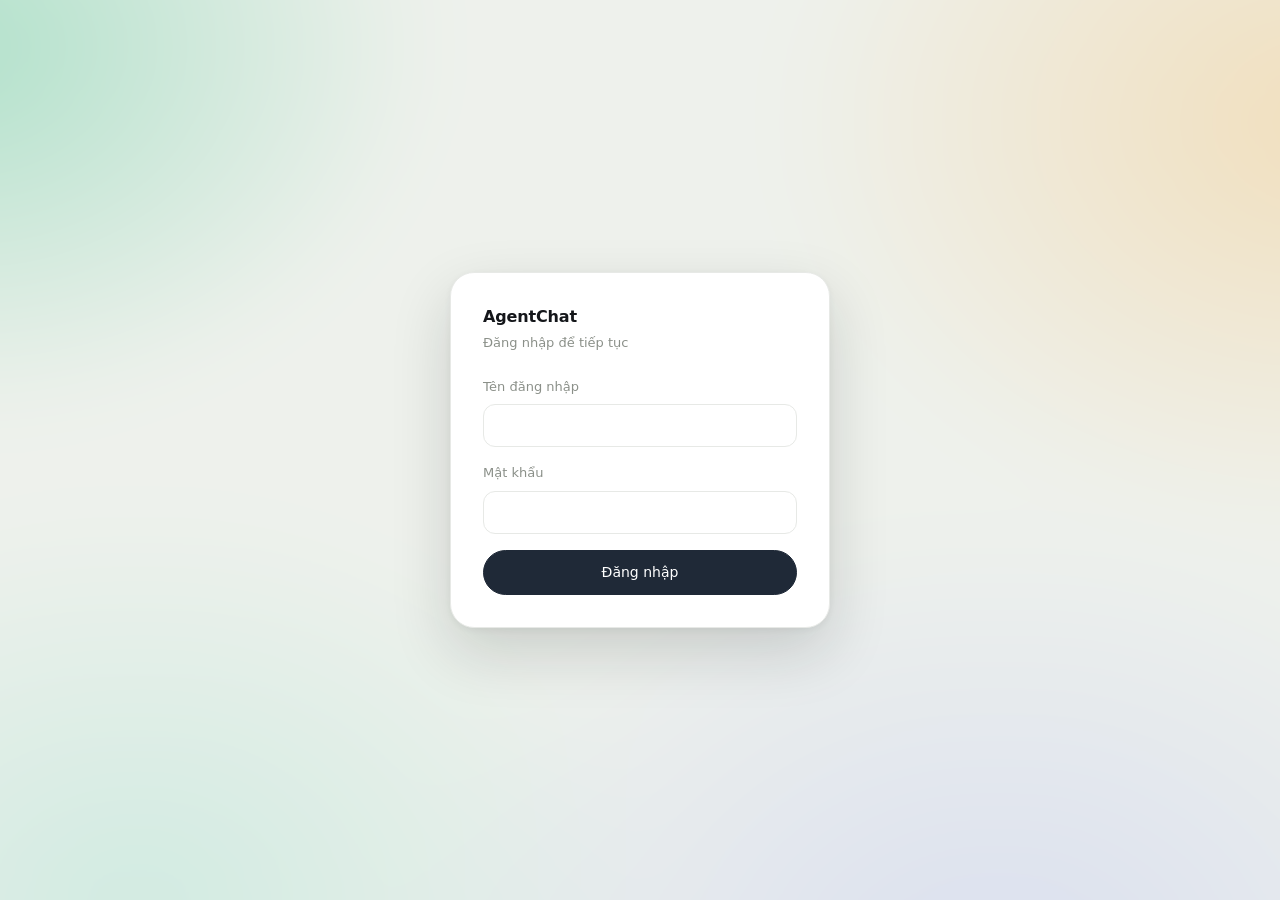
<file: login.html>
<!DOCTYPE html>
<html lang="vi">
<head>
<meta charset="UTF-8" />
<meta name="viewport" content="width=device-width, initial-scale=1.0" />
<title>AgentChat — Đăng nhập</title>
<script>try{const t=localStorage.getItem('theme')||(matchMedia('(prefers-color-scheme:dark)').matches?'dark':'light');document.documentElement.dataset.theme=t;}catch(e){}</script>
<link rel="stylesheet" href="assets/css/tokens.css" />
<link rel="stylesheet" href="assets/css/base.css" />
<link rel="stylesheet" href="assets/css/layout.css" />
<link rel="stylesheet" href="assets/css/components.css" />
<style>
  .login-wrap {
    display: flex;
    align-items: center;
    justify-content: center;
    min-height: 100vh;
    padding: var(--s5);
  }
  .login-card {
    width: 100%;
    max-width: 380px;
    padding: var(--s6);
    border-radius: var(--app-radius);
    box-shadow: var(--shadow);
  }
  .login-head {
    margin-bottom: var(--s5);
  }
  .login-title {
    font-size: 22px;
    font-weight: 600;
    letter-spacing: -0.02em;
  }
  .login-sub {
    margin-top: var(--s1);
    font-size: 13px;
    color: var(--muted);
  }
  .login-form {
    display: flex;
    flex-direction: column;
    gap: var(--s4);
  }
  .login-form .btn {
    width: 100%;
    padding: 11px 16px;
  }
  .login-error {
    display: none;
    font-size: 13px;
    color: var(--danger);
  }
  .login-error.show {
    display: block;
  }
  .login-card .divider {
    margin: var(--s5) 0;
  }
  [hidden] {
    display: none !important;
  }
</style>
</head>
<body>
<div class="login-wrap">
  <div class="card login-card">
    <div class="login-head">
      <div class="wordmark">AgentChat</div>
      <div class="login-sub">Đăng nhập để tiếp tục</div>
    </div>

    <form id="login-form" class="login-form" autocomplete="on">
      <div class="field">
        <label for="username">Tên đăng nhập</label>
        <input id="username" name="username" class="input" type="text" autocomplete="username" required />
      </div>
      <div class="field">
        <label for="password">Mật khẩu</label>
        <input id="password" name="password" class="input" type="password" autocomplete="current-password" required />
      </div>
      <div id="login-error" class="login-error" role="alert"></div>
      <button id="login-submit" type="submit" class="btn btn-primary">Đăng nhập</button>
    </form>

    <div id="change-box" hidden>
      <div class="divider"></div>
      <div class="login-sub" style="margin-bottom: var(--s4);">Bạn cần đổi mật khẩu trước khi tiếp tục.</div>
      <form id="change-form" class="login-form">
        <div class="field">
          <label for="old-password">Mật khẩu hiện tại</label>
          <input id="old-password" name="old-password" class="input" type="password" autocomplete="current-password" required />
        </div>
        <div class="field">
          <label for="new-password">Mật khẩu mới</label>
          <input id="new-password" name="new-password" class="input" type="password" autocomplete="new-password" required />
        </div>
        <div class="field">
          <label for="confirm-password">Nhập lại mật khẩu mới</label>
          <input id="confirm-password" name="confirm-password" class="input" type="password" autocomplete="new-password" required />
        </div>
        <div id="change-error" class="login-error" role="alert"></div>
        <button id="change-submit" type="submit" class="btn btn-primary">Đổi mật khẩu</button>
      </form>
    </div>
  </div>
</div>

<script src="assets/js/api.js"></script>
<script src="assets/js/auth.js"></script>
<script>
(function () {
  const loginForm = document.getElementById('login-form');
  const loginError = document.getElementById('login-error');
  const loginSubmit = document.getElementById('login-submit');
  const changeBox = document.getElementById('change-box');
  const changeForm = document.getElementById('change-form');
  const changeError = document.getElementById('change-error');
  const changeSubmit = document.getElementById('change-submit');

  function showError(el, msg) {
    el.textContent = msg || 'Có lỗi xảy ra';
    el.classList.add('show');
  }

  function clearError(el) {
    el.textContent = '';
    el.classList.remove('show');
  }

  function go(user) {
    window.location.href = '/app.html';
  }

  function revealChange() {
    loginForm.hidden = true;
    changeBox.hidden = false;
    const first = changeForm.querySelector('input');
    if (first) first.focus();
  }

  loginForm.addEventListener('submit', async function (e) {
    e.preventDefault();
    clearError(loginError);
    loginSubmit.disabled = true;
    const username = document.getElementById('username').value.trim();
    const password = document.getElementById('password').value;
    try {
      const user = await window.Auth.login(username, password);
      if (user && user.must_change_password) {
        revealChange();
      } else {
        go(user);
      }
    } catch (err) {
      if (err && err.status === 429) {
        showError(loginError, 'Quá nhiều lần thử. Vui lòng đợi rồi thử lại.');
      } else {
        showError(loginError, (err && err.message) ? err.message : 'Đăng nhập thất bại');
      }
    } finally {
      loginSubmit.disabled = false;
    }
  });

  changeForm.addEventListener('submit', async function (e) {
    e.preventDefault();
    clearError(changeError);
    const oldPw = document.getElementById('old-password').value;
    const newPw = document.getElementById('new-password').value;
    const confirmPw = document.getElementById('confirm-password').value;
    if (newPw !== confirmPw) {
      showError(changeError, 'Mật khẩu nhập lại không khớp');
      return;
    }
    changeSubmit.disabled = true;
    try {
      await window.Auth.changePassword(oldPw, newPw);
      const user = await window.Auth.me();
      go(user);
    } catch (err) {
      showError(changeError, (err && err.message) ? err.message : 'Đổi mật khẩu thất bại');
    } finally {
      changeSubmit.disabled = false;
    }
  });
})();
</script>
</body>
</html>
</file>
<file: assets/css/tokens.css>
:root {
  --app-radius: 24px;
  --card-radius: 16px;
  --pill: 999px;
  --sidebar-w: 288px;
  --gutter: 24px;
  --bg: #eef1ec;
  --surface: #ffffff;
  --surface-2: #f4f5f3;
  --border: #e7e9e6;
  --text: #14161a;
  --muted: #8b9089;
  --accent: #1f2937;
  --accent-soft: #eef2ff;
  --ok: #16a34a;
  --warn: #d97706;
  --danger: #dc2626;
  --shadow: 0 24px 60px rgba(20, 22, 26, .16), 0 2px 8px rgba(20, 22, 26, .06);
  --r-sm: 8px;
  --r-md: 12px;
  --r-lg: 20px;
  --s1: 4px;
  --s2: 8px;
  --s3: 12px;
  --s4: 16px;
  --s5: 24px;
  --s6: 32px;
  --font: Inter, ui-sans-serif, system-ui, -apple-system, "Segoe UI", Roboto, sans-serif;
  --font-mono: ui-monospace, SFMono-Regular, "SF Mono", Menlo, Consolas, monospace;
}

[data-theme="dark"] {
  --bg: #0b0d12;
  --surface: #14171f;
  --surface-2: #1b1f2a;
  --border: #262b38;
  --text: #e6e8ee;
  --muted: #8b93a7;
  --accent: #ffffff;
  --accent-soft: #1e2438;
}
</file>
<file: assets/css/base.css>
*,
*::before,
*::after {
  box-sizing: border-box;
}

html,
body {
  height: 100%;
  margin: 0;
}

html {
  -webkit-text-size-adjust: 100%;
  text-size-adjust: 100%;
}

body {
  font-family: var(--font);
  font-size: 15px;
  line-height: 1.5;
  color: var(--text);
  background: var(--bg);
  -webkit-font-smoothing: antialiased;
  -moz-osx-font-smoothing: grayscale;
}

body::before {
  content: "";
  position: fixed;
  inset: -20%;
  z-index: -1;
  pointer-events: none;
  filter: blur(40px);
  background:
    radial-gradient(38% 42% at 12% 18%, rgba(125, 211, 174, .55), transparent 70%),
    radial-gradient(42% 46% at 88% 24%, rgba(245, 200, 130, .45), transparent 72%),
    radial-gradient(46% 50% at 70% 92%, rgba(180, 190, 245, .35), transparent 74%),
    radial-gradient(40% 44% at 22% 86%, rgba(140, 220, 200, .30), transparent 72%),
    var(--bg);
}

[data-theme="dark"] body::before {
  filter: blur(52px) saturate(.6);
  background:
    radial-gradient(38% 42% at 12% 18%, rgba(45, 90, 78, .45), transparent 70%),
    radial-gradient(42% 46% at 88% 24%, rgba(90, 70, 40, .40), transparent 72%),
    radial-gradient(46% 50% at 70% 92%, rgba(50, 55, 95, .40), transparent 74%),
    radial-gradient(40% 44% at 22% 86%, rgba(35, 70, 70, .35), transparent 72%),
    var(--bg);
}

h1,
h2,
h3,
h4 {
  margin: 0;
  line-height: 1.25;
  font-weight: 600;
  letter-spacing: -0.01em;
}

p {
  margin: 0;
}

a {
  color: inherit;
  text-decoration: none;
}

img,
svg {
  display: block;
  max-width: 100%;
}

button,
input,
select,
textarea {
  font: inherit;
  color: inherit;
}

button {
  cursor: pointer;
  border: none;
  background: none;
}

ul,
ol {
  margin: 0;
  padding: 0;
  list-style: none;
}

:focus-visible {
  outline: 2px solid var(--accent);
  outline-offset: 2px;
  border-radius: var(--r-sm);
}

::selection {
  background: color-mix(in srgb, var(--accent) 24%, transparent);
}

.scroll {
  scrollbar-width: thin;
  scrollbar-color: var(--border) transparent;
}

::-webkit-scrollbar {
  width: 10px;
  height: 10px;
}

::-webkit-scrollbar-track {
  background: transparent;
}

::-webkit-scrollbar-thumb {
  background: var(--border);
  border-radius: var(--pill);
  border: 3px solid transparent;
  background-clip: content-box;
}

::-webkit-scrollbar-thumb:hover {
  background: var(--muted);
  background-clip: content-box;
}

@media (prefers-reduced-motion: reduce) {
  *,
  *::before,
  *::after {
    animation-duration: .01ms !important;
    animation-iteration-count: 1 !important;
    transition-duration: .01ms !important;
  }
}
</file>
<file: assets/css/layout.css>
html:has(.app-card),
body:has(.app-card) {
  height: 100%;
  overflow: hidden;
}

.app-card {
  display: flex;
  position: relative;
  width: 100%;
  max-width: 1680px;
  height: calc(100dvh - (var(--gutter) * 2));
  margin: var(--gutter) auto;
  background: var(--surface);
  border: 1px solid var(--border);
  border-radius: var(--app-radius);
  box-shadow: var(--shadow);
  overflow: hidden;
}

.sidebar {
  display: flex;
  flex-direction: column;
  flex-shrink: 0;
  gap: var(--s3);
  width: var(--sidebar-w);
  padding: var(--s4);
  background: var(--surface);
  border-right: 1px solid var(--border);
  overflow-y: auto;
  position: relative;
  min-height: 0;
}

.sidebar .scroll {
  flex: 1;
  min-height: 0;
  overflow-y: auto;
}

.main {
  display: flex;
  flex-direction: column;
  flex: 1;
  min-width: 0;
}

.topbar {
  display: flex;
  align-items: center;
  gap: var(--s3);
  padding: var(--s3) var(--s5);
  border-bottom: 1px solid var(--border);
}

.content {
  display: flex;
  flex-direction: column;
  flex: 1;
  min-height: 0;
  padding: var(--s5);
  overflow-y: auto;
}

.panel-head {
  display: flex;
  align-items: center;
  justify-content: space-between;
  gap: var(--s3);
  margin-bottom: var(--s5);
}

.stack {
  display: flex;
  flex-direction: column;
  gap: var(--s4);
}

.row {
  display: flex;
  align-items: center;
  gap: var(--s3);
}

.spacer {
  flex: 1;
}

@media (max-width: 900px) {
  .sidebar {
    width: 64px;
    padding: var(--s3) var(--s2);
    align-items: center;
  }

  .sidebar .sidebar-label,
  .sidebar .nav-label,
  .sidebar .search-pill,
  .sidebar .empty-dashed,
  .sidebar .profile-meta,
  .sidebar .wordmark {
    display: none;
  }

  .nav-item {
    justify-content: center;
  }
}

.menu-btn {
  display: none;
}

.sidebar-backdrop {
  display: none;
}

@media (max-width: 600px) {
  .app-card {
    height: 100vh;
    max-width: none;
    margin: 0;
    border: none;
    border-radius: 0;
  }

  .topbar {
    padding: var(--s3) var(--s4);
  }

  .content {
    padding: var(--s4);
  }

  .grid-stats {
    grid-template-columns: 1fr;
  }

  .menu-btn {
    display: inline-flex;
  }

  .sidebar {
    position: fixed;
    top: 0;
    bottom: 0;
    left: 0;
    z-index: 40;
    width: min(82vw, 320px);
    padding: var(--s4);
    align-items: stretch;
    transform: translateX(-100%);
    transition: transform 0.22s ease;
  }

  .sidebar .sidebar-label,
  .sidebar .nav-label,
  .sidebar .search-pill,
  .sidebar .empty-dashed,
  .sidebar .profile-meta,
  .sidebar .wordmark {
    display: revert;
  }

  .nav-item {
    justify-content: flex-start;
  }

  .app-card.sidebar-open .sidebar {
    transform: translateX(0);
  }

  .app-card.sidebar-open .sidebar-backdrop {
    display: block;
    position: fixed;
    inset: 0;
    z-index: 39;
    background: rgba(0, 0, 0, 0.4);
  }
}
</file>
<file: assets/css/components.css>
/* buttons */
.btn {
  display: inline-flex;
  align-items: center;
  justify-content: center;
  gap: var(--s2);
  padding: 9px 16px;
  font-size: 14px;
  font-weight: 500;
  border: 1px solid var(--border);
  border-radius: var(--pill);
  background: var(--surface);
  color: var(--text);
  transition: background .15s ease, border-color .15s ease, opacity .15s ease;
}

.btn:hover {
  background: var(--surface-2);
}

.btn-sm {
  padding: 6px 12px;
  font-size: 13px;
}

.btn-primary {
  background: var(--accent);
  color: var(--surface);
  border-color: var(--accent);
}

[data-theme="dark"] .btn-primary {
  color: #14171f;
}

.btn-primary:hover {
  opacity: .9;
  background: var(--accent);
}

.btn-ghost {
  background: transparent;
  border-color: transparent;
  color: var(--muted);
}

.btn-ghost:hover {
  background: var(--surface-2);
  color: var(--text);
}

.btn-danger {
  background: transparent;
  border-color: var(--danger);
  color: var(--danger);
}

.btn-danger:hover {
  background: color-mix(in srgb, var(--danger) 12%, transparent);
}

.btn-icon {
  padding: 8px;
  border-radius: var(--pill);
  border-color: transparent;
  background: transparent;
  color: var(--muted);
}

.btn-icon:hover {
  background: var(--surface-2);
  color: var(--text);
}

/* cards */
.card {
  padding: var(--s5);
  background: var(--surface);
  border: 1px solid var(--border);
  border-radius: var(--card-radius);
}

.stat-card {
  display: flex;
  flex-direction: column;
  gap: var(--s2);
  padding: var(--s4) var(--s5);
  background: var(--surface);
  border: 1px solid var(--border);
  border-radius: var(--card-radius);
}

.stat-card .num {
  font-size: 28px;
  font-weight: 600;
  letter-spacing: -0.02em;
}

.stat-card .num.is-text {
  font-size: 17px;
  font-weight: 600;
  white-space: nowrap;
  overflow: hidden;
  text-overflow: ellipsis;
}

.stat-card .label {
  font-size: 13px;
  color: var(--muted);
}

.stat-card .sparkline {
  width: 100%;
  height: 32px;
  overflow: visible;
}

.grid-stats {
  display: grid;
  grid-template-columns: repeat(auto-fit, minmax(200px, 1fr));
  gap: var(--s5);
  justify-content: start;
  margin-bottom: var(--s5);
}

/* sidebar items */
.wordmark {
  display: flex;
  align-items: center;
  gap: var(--s2);
  font-size: 16px;
  font-weight: 600;
  letter-spacing: -0.01em;
}

.sidebar-label {
  padding: 0 var(--s2);
  font-size: 12px;
  font-weight: 600;
  letter-spacing: .06em;
  text-transform: uppercase;
  color: var(--muted);
}

.nav {
  display: flex;
  flex-direction: column;
  gap: 2px;
}

.nav-item {
  display: flex;
  align-items: center;
  gap: var(--s3);
  padding: 9px var(--s3);
  font-size: 14px;
  color: var(--muted);
  border-radius: var(--r-md);
  transition: background .15s ease, color .15s ease;
}

.nav-item:hover {
  background: var(--surface-2);
  color: var(--text);
}

.nav-item.active {
  background: var(--surface-2);
  color: var(--text);
  font-weight: 600;
}

.nav-item svg {
  flex-shrink: 0;
  width: 18px;
  height: 18px;
}

/* search */
.search-pill {
  display: flex;
  align-items: center;
  gap: var(--s2);
  padding: 8px var(--s3);
  background: var(--surface-2);
  border: 1px solid var(--border);
  border-radius: var(--pill);
}

.search-pill input {
  flex: 1;
  min-width: 0;
  border: none;
  background: transparent;
  outline: none;
  font-size: 14px;
}

.search-pill input::placeholder {
  color: var(--muted);
}

/* empty state */
.empty-dashed {
  display: flex;
  flex-direction: column;
  align-items: center;
  gap: var(--s2);
  padding: var(--s5) var(--s4);
  text-align: center;
  color: var(--muted);
  font-size: 13px;
  border: 1.5px dashed var(--border);
  border-radius: var(--card-radius);
}

.empty-dashed svg {
  width: 22px;
  height: 22px;
  opacity: .7;
}

/* profile row */
.profile-row {
  display: flex;
  align-items: center;
  gap: var(--s3);
  margin-top: auto;
  padding: var(--s2);
  border-radius: var(--r-md);
  cursor: pointer;
  transition: background .15s ease;
}

.profile-row:hover {
  background: var(--surface-2);
}

.sidebar > .profile-row {
  padding-top: var(--s3);
  border-top: 1px solid var(--border);
  border-radius: 0;
}

.profile-meta {
  display: flex;
  flex-direction: column;
  justify-content: center;
  flex: 1;
  min-width: 0;
  gap: 3px;
  line-height: 1.25;
}

.profile-meta .name {
  font-size: 14px;
  font-weight: 600;
  white-space: nowrap;
  overflow: hidden;
  text-overflow: ellipsis;
}

.profile-meta .sub {
  display: flex;
  align-items: center;
  font-size: 12px;
  color: var(--muted);
}

.profile-meta .sub .badge {
  margin-left: -8px;
  padding: 0 8px;
  font-size: 11px;
  line-height: 18px;
}

/* avatars */
.avatar {
  display: inline-flex;
  align-items: center;
  justify-content: center;
  flex-shrink: 0;
  width: 32px;
  height: 32px;
  font-size: 13px;
  font-weight: 600;
  color: var(--surface);
  background: var(--accent);
  border-radius: var(--pill);
  overflow: hidden;
}

[data-theme="dark"] .avatar {
  color: #14171f;
}

.avatar-sm {
  width: 24px;
  height: 24px;
  font-size: 11px;
}

.avatar-lg {
  width: 44px;
  height: 44px;
  font-size: 16px;
}

/* badges */
.badge {
  display: inline-flex;
  align-items: center;
  gap: var(--s1);
  padding: 3px 10px;
  font-size: 12px;
  font-weight: 500;
  line-height: 1.4;
  color: var(--text);
  background: var(--surface-2);
  border: 1px solid var(--border);
  border-radius: var(--pill);
  white-space: nowrap;
}

.badge-muted {
  color: var(--muted);
  background: var(--surface-2);
}

.badge-accent {
  color: var(--accent);
  background: var(--accent-soft);
  border-color: transparent;
}

.badge-ok {
  color: var(--ok);
  background: color-mix(in srgb, var(--ok) 12%, transparent);
  border-color: transparent;
}

.badge-warn {
  color: var(--warn);
  background: color-mix(in srgb, var(--warn) 14%, transparent);
  border-color: transparent;
}

.badge-danger {
  color: var(--danger);
  background: color-mix(in srgb, var(--danger) 12%, transparent);
  border-color: transparent;
}

/* table */
.table-wrap {
  overflow-x: auto;
  border: 1px solid var(--border);
  border-radius: var(--card-radius);
}

.table {
  width: 100%;
  border-collapse: collapse;
  font-size: 14px;
}

.table-fixed {
  table-layout: fixed;
}

.table-fixed th,
.table-fixed td {
  overflow: hidden;
  text-overflow: ellipsis;
}

.table th {
  padding: var(--s3) var(--s4);
  text-align: left;
  font-size: 12px;
  font-weight: 600;
  letter-spacing: .04em;
  text-transform: uppercase;
  color: var(--muted);
  border-bottom: 1px solid var(--border);
}

.table td {
  padding: var(--s3) var(--s4);
  border-bottom: 1px solid var(--border);
}

.table tbody tr:last-child td {
  border-bottom: none;
}

.table tbody tr:hover {
  background: var(--surface-2);
}

.table .num {
  font-variant-numeric: tabular-nums;
}

.table-actions {
  display: flex;
  align-items: center;
  gap: var(--s2);
  flex-wrap: nowrap;
  white-space: nowrap;
}

.table-actions .btn:first-child {
  width: 84px;
  padding-left: 0;
  padding-right: 0;
}

/* composer */
.composer-pill {
  display: flex;
  align-items: center;
  gap: var(--s2);
  padding: 6px 6px 6px 6px;
  background: var(--surface);
  border: 1px solid var(--border);
  border-radius: var(--pill);
  box-shadow: 0 2px 10px rgba(20, 22, 26, .05);
}

.composer-pill input {
  flex: 1;
  min-width: 0;
  padding: 8px var(--s2);
  border: none;
  background: transparent;
  outline: none;
  font-size: 14px;
}

.plus-btn {
  display: inline-flex;
  align-items: center;
  justify-content: center;
  flex-shrink: 0;
  width: 34px;
  height: 34px;
  color: var(--muted);
  border: 1px solid var(--border);
  border-radius: var(--pill);
  background: var(--surface-2);
}

.plus-btn:hover {
  color: var(--text);
  background: var(--border);
}

.chip {
  display: inline-flex;
  align-items: center;
  gap: var(--s1);
  padding: 5px 12px;
  font-size: 13px;
  color: var(--muted);
  background: var(--surface-2);
  border: 1px solid var(--border);
  border-radius: var(--pill);
  cursor: pointer;
}

.chip:hover {
  color: var(--text);
}

.chip.on {
  color: var(--accent);
  background: var(--accent-soft);
  border-color: transparent;
}

.model-select {
  display: inline-flex;
  align-items: center;
  gap: var(--s1);
  padding: 5px 10px;
  font-size: 13px;
  color: var(--text);
  background: transparent;
  border-radius: var(--pill);
  cursor: pointer;
}

.model-select:hover {
  background: var(--surface-2);
}

.mic {
  display: inline-flex;
  align-items: center;
  justify-content: center;
  width: 34px;
  height: 34px;
  color: var(--muted);
  border-radius: var(--pill);
}

.mic:hover {
  color: var(--text);
  background: var(--surface-2);
}

.action-btn {
  display: inline-flex;
  align-items: center;
  justify-content: center;
  flex-shrink: 0;
  width: 38px;
  height: 38px;
  color: var(--surface);
  background: var(--accent);
  border-radius: var(--pill);
  transition: opacity .15s ease;
}

[data-theme="dark"] .action-btn {
  color: #14171f;
}

.action-btn:hover {
  opacity: .88;
}

/* modal */
.modal-backdrop {
  display: flex;
  align-items: center;
  justify-content: center;
  position: fixed;
  inset: 0;
  z-index: 50;
  padding: var(--s5);
  background: rgba(20, 22, 26, .42);
  backdrop-filter: blur(2px);
}

.modal {
  width: 100%;
  max-width: 440px;
  padding: var(--s5);
  background: var(--surface);
  border: 1px solid var(--border);
  border-radius: var(--card-radius);
  box-shadow: var(--shadow);
}

.modal-head {
  display: flex;
  align-items: center;
  justify-content: space-between;
  gap: var(--s3);
  margin-bottom: var(--s4);
  font-size: 16px;
  font-weight: 600;
}

.modal-actions {
  display: flex;
  justify-content: flex-end;
  gap: var(--s2);
  margin-top: var(--s5);
}

/* toast */
.toast {
  display: flex;
  align-items: center;
  gap: var(--s3);
  padding: var(--s3) var(--s4);
  font-size: 14px;
  background: var(--surface);
  border: 1px solid var(--border);
  border-left: 3px solid var(--accent);
  border-radius: var(--r-md);
  box-shadow: var(--shadow);
}

.toast-ok {
  border-left-color: var(--ok);
}

.toast-warn {
  border-left-color: var(--warn);
}

.toast-danger {
  border-left-color: var(--danger);
}

/* tabs */
.tabs {
  display: flex;
  align-items: center;
  gap: var(--s2);
  padding: 4px;
  background: var(--surface-2);
  border-radius: var(--r-md);
  width: fit-content;
}

.tab {
  padding: 6px 16px;
  font-size: 14px;
  font-weight: 500;
  color: var(--muted);
  background: transparent;
  border: 0;
  border-radius: calc(var(--r-md) - 2px);
  cursor: pointer;
  transition: background .15s ease, color .15s ease;
}

.tab:hover {
  color: var(--text);
}

.tab.active {
  color: var(--text);
  background: var(--surface);
  box-shadow: 0 1px 2px rgba(20, 22, 26, .08);
}

#panel-dashboard {
  display: flex;
  flex-direction: column;
  gap: var(--s4);
}

/* skeleton */
.skeleton {
  position: relative;
  overflow: hidden;
  background: var(--surface-2);
  border-radius: var(--r-md);
}

.skeleton::after {
  content: "";
  position: absolute;
  inset: 0;
  transform: translateX(-100%);
  background: linear-gradient(90deg, transparent, color-mix(in srgb, var(--surface) 70%, transparent), transparent);
  animation: shimmer 1.4s infinite;
}

@keyframes shimmer {
  100% {
    transform: translateX(100%);
  }
}

/* theme toggle */
.theme-toggle {
  display: inline-flex;
  align-items: center;
  justify-content: center;
  width: 34px;
  height: 34px;
  color: var(--muted);
  background: var(--surface-2);
  border: 1px solid var(--border);
  border-radius: var(--pill);
}

.theme-toggle:hover {
  color: var(--text);
}

/* inputs */
.input {
  width: 100%;
  padding: 10px var(--s3);
  font-size: 14px;
  background: var(--surface);
  border: 1px solid var(--border);
  border-radius: var(--r-md);
  outline: none;
}

.input:focus {
  border-color: var(--accent);
}

.field {
  display: flex;
  flex-direction: column;
  gap: var(--s2);
}

.field label {
  font-size: 13px;
  color: var(--muted);
}

.divider {
  height: 1px;
  background: var(--border);
}

/* settings */
.muted {
  color: var(--muted);
}

.settings-hint {
  margin: 4px 0 0;
  font-size: 13px;
}

.settings-wrap {
  display: grid;
  grid-template-columns: minmax(0, 1fr) minmax(0, 1.4fr);
  gap: var(--s5);
  align-items: stretch;
  width: 100%;
}

.settings-card {
  display: flex;
  flex-direction: column;
  gap: var(--s4);
}

.settings-card-head {
  display: flex;
  align-items: center;
  gap: var(--s3);
  padding-bottom: var(--s4);
  border-bottom: 1px solid var(--border);
}

.settings-card-meta {
  display: flex;
  flex-direction: column;
  gap: 2px;
  min-width: 0;
}

.settings-name {
  font-size: 16px;
  font-weight: 600;
  overflow: hidden;
  text-overflow: ellipsis;
  white-space: nowrap;
}

.settings-card-meta .badge {
  align-self: flex-start;
}

.settings-section-title {
  font-size: 16px;
  font-weight: 600;
}

.settings-list {
  display: flex;
  flex-direction: column;
  margin: 0;
}

.settings-row {
  display: flex;
  align-items: center;
  justify-content: space-between;
  gap: var(--s4);
  padding: var(--s3) 0;
  border-bottom: 1px solid var(--border);
}

.settings-row:last-child {
  border-bottom: 0;
  padding-bottom: 0;
}

.settings-row dt {
  color: var(--muted);
  font-size: 13px;
}

.settings-row dd {
  margin: 0;
  font-weight: 500;
}

.settings-actions {
  display: flex;
  justify-content: flex-start;
  margin-top: var(--s1);
}

@media (max-width: 760px) {
  .settings-wrap {
    grid-template-columns: minmax(0, 1fr);
  }
}
</file>
